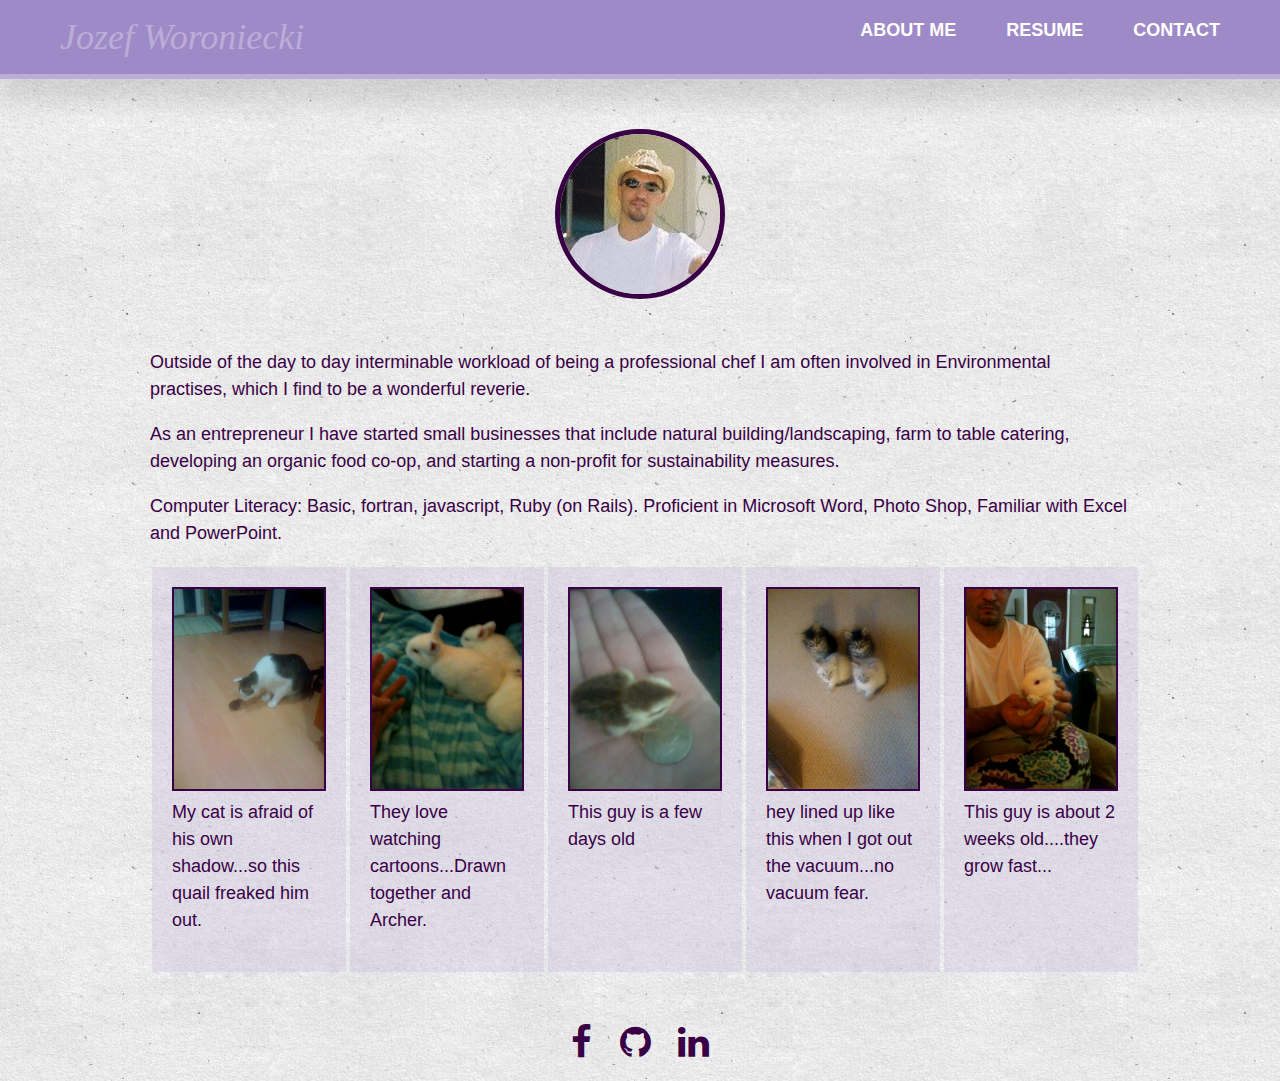
<file: resume/index.html>
<!DOCTYPE html>

<html>

<head>
		<meta charset = "UTF-8">
		<title>JOZEF</title>
		<link rel = "stylesheet" href = "css/style.css">
		<link href="http://netdna.bootstrapcdn.com/font-awesome/4.0.3/css/font-awesome.min.css" rel="stylesheet">
</head>

<body>
	<nav>
		<div class="navigation">				<h1>Jozef Woroniecki</h1>
			<a href="contact.html">CONTACT</a>
			<a href="resume.html">RESUME </a>
			<a href="Index.html">ABOUT ME</a>
		</div>
	</nav>
		
	<img class="main-pic" src = "img/jozef-woronieki.JPG" alt="Jozef Woroniecki">

<div class="main-body">
		<p> Outside of the day to day interminable workload of being a professional chef I am often involved in Environmental practises, which I find to be a wonderful reverie.
		<p> As an entrepreneur I have started small businesses that include natural building/landscaping, farm to table catering, developing an organic food co-op, and starting a non-profit for sustainability measures.</p>
		<p>Computer Literacy: Basic, fortran, javascript, Ruby (on Rails). Proficient in Microsoft Word, Photo Shop, Familiar with Excel and PowerPoint.</p>


<div class="images-main-container">
	<div class="image-container">
		<img src="img/IMG_0533.JPG">
		<p>My cat is afraid of his own shadow...so this quail freaked him out.</p>
	</div>

	<div class="image-container">
		<img src="img/IMG_0201.jpg">
		<p>They love watching cartoons...Drawn together and Archer.</p>
	</div>

	<div class="image-container">
	<img src="img/IMG_0537.JPG">
	<p>This guy is a few days old</p>
	</div>

	<div class="image-container">
	<img src="img/photo.jpg"><p>hey lined up like this when I got out the vacuum...no vacuum fear.</p>
	</div>

	<div class="image-container">
	<img src="img/IMG_0197.jpg"><p>This guy is about 2 weeks old....they grow fast...</p>
	</div>
</div>

	<nav class="footer">
		<a href="https://www.facebook.com/jozef.woroniecki?ref=tn_tnmn" class="icon"><i class="fa fa-facebook fa-2x"></i></a>

		<a href="https://github.com/HydraJax"><i class="fa fa-github fa-2x fa-spin" class="icon"></i></a>

		<a href="http://www.linkedin.com/pub/jozef-woroniecki/22/929/212"class="icon"><i class="fa fa-linkedin fa-2x"></i> </a>
	</nav>
</body>

</html>
</file>
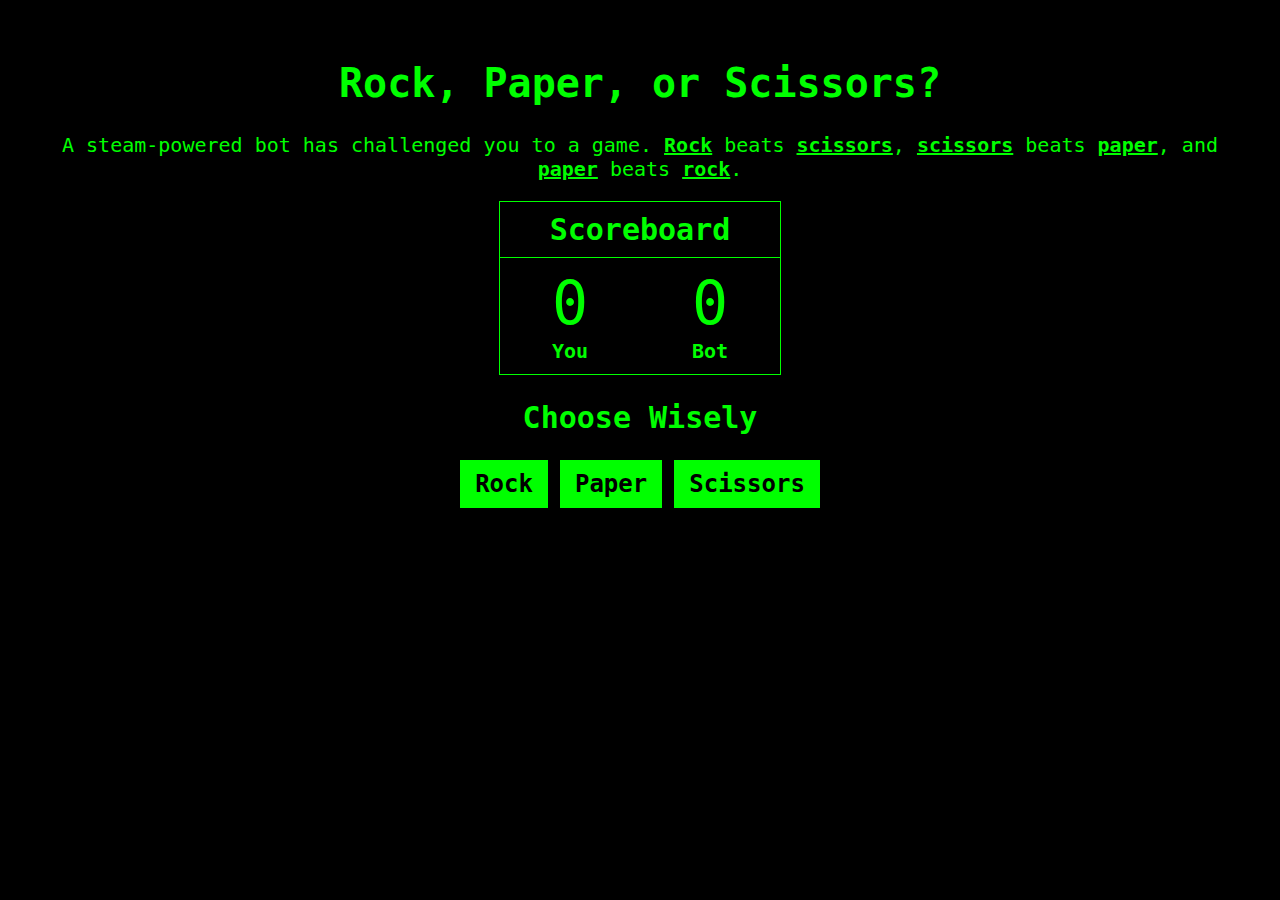
<file: rock_paper_scissors/index.html>
<!DOCTYPE html>
<html>

<head>

	<meta charset="UTF-8">

	<title>Parchment, Stone, or Blade?</title>

	<link rel="stylesheet" href="css/main.css">

</head>

<body>

<h1>Rock, Paper, or Scissors?</h1>

<p>A steam-powered bot has challenged you to a game. <strong>Rock</strong> beats <strong>scissors</strong>, <strong>scissors</strong> beats <strong>paper</strong>, and <strong>paper</strong> beats <strong>rock</strong>.</p>

<div class="scoreboard">
  <h2>Scoreboard</h2>
  <table>
    <tbody>
      <tr>
        <td id="humanScore">0</td>
        <td id="computerScore">0</td>
      </tr>
    </tbody>
    <tfoot>
      <tr>
        <th>You</th>
        <th>Bot</th>
      </tr>
    </tfoot>
  </table>
</div>

<h2>Choose Wisely</h2>

<button id="rock">Rock</button>

<button id="paper">Paper</button>

<button id="scissors">Scissors</button>


<div id="status"></div>
</body>

</html>
</file>
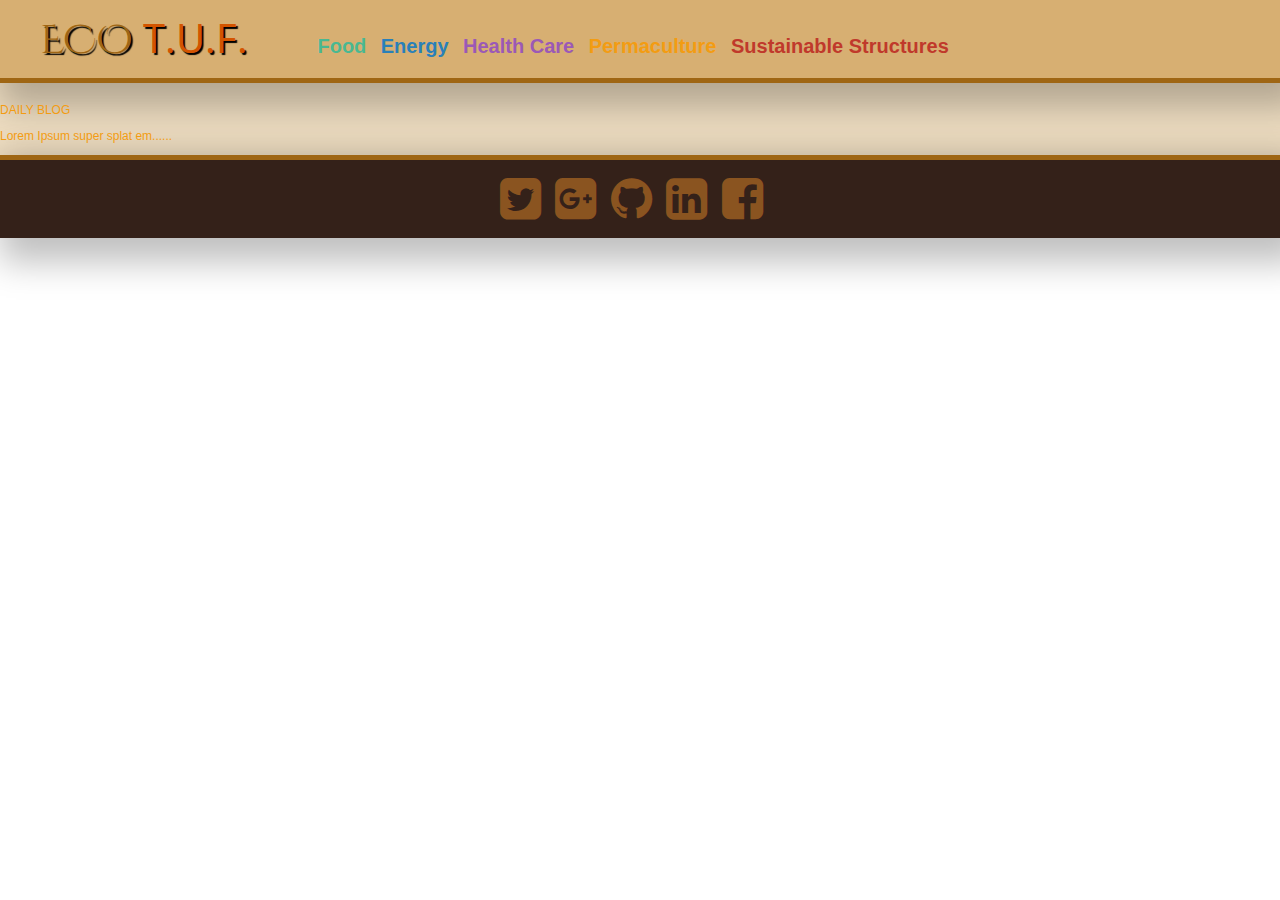
<file: first/blog.html>
<!DOCTYPE html>

    <head>
        <meta charset="utf-8">
        <meta http-equiv="X-UA-Compatible" content="IE=edge">
        <title></title>
        <meta name="description" content="">
        <meta name="viewport" content="width=device-width, initial-scale=1">

<link rel="stylesheet" type="text/css" href="normalize.css">

<link rel="stylesheet" type="text/css" href="style.css">


 <link href='http://fonts.googleapis.com/css?family=Open+Sans+Condensed:700' rel='stylesheet' type='text/css'>

 <link href='http://fonts.googleapis.com/css?family=Cinzel+Decorative:900' rel='stylesheet' type='text/css'>

 <link href="http://netdna.bootstrapcdn.com/font-awesome/4.0.3/css/font-awesome.css" rel="stylesheet">

</head>
<body>
  <div class="page">
    		<div class="top-banner">
    			<div class="web-name">
    				<span class="eco">ECO</span><span class="tuf">  T.U.F.</span>
    				
    					<a href="Food.html">Food</a>
    					<a href="Energy.html">Energy</a>
    					<a href="Care.html">Health Care</a>
    					<a href="Permaculture">Permaculture</a>
    					<a href="Building.html">Sustainable Structures</a>
    			</div>
    		</div>
    	<div class="daily-blog">
<p>DAILY BLOG</p>
<p>Lorem Ipsum super splat em......</p>
        </div>  
    
		<div class="bottom-banner">
			<div class="icons">
				<i class="fa fa-twitter-square fa-3x"></i>
				<i class="fa fa-google-plus-square fa-3x"></i>
				<i class="fa fa-github fa-spin fa-3x"></i> 
				<i class="fa fa-linkedin-square fa-3x"></i>
				<i class="fa fa-facebook-square fa-3x"></i>
			</div>
		</div>
  </div>
</body>
</html>
</file>
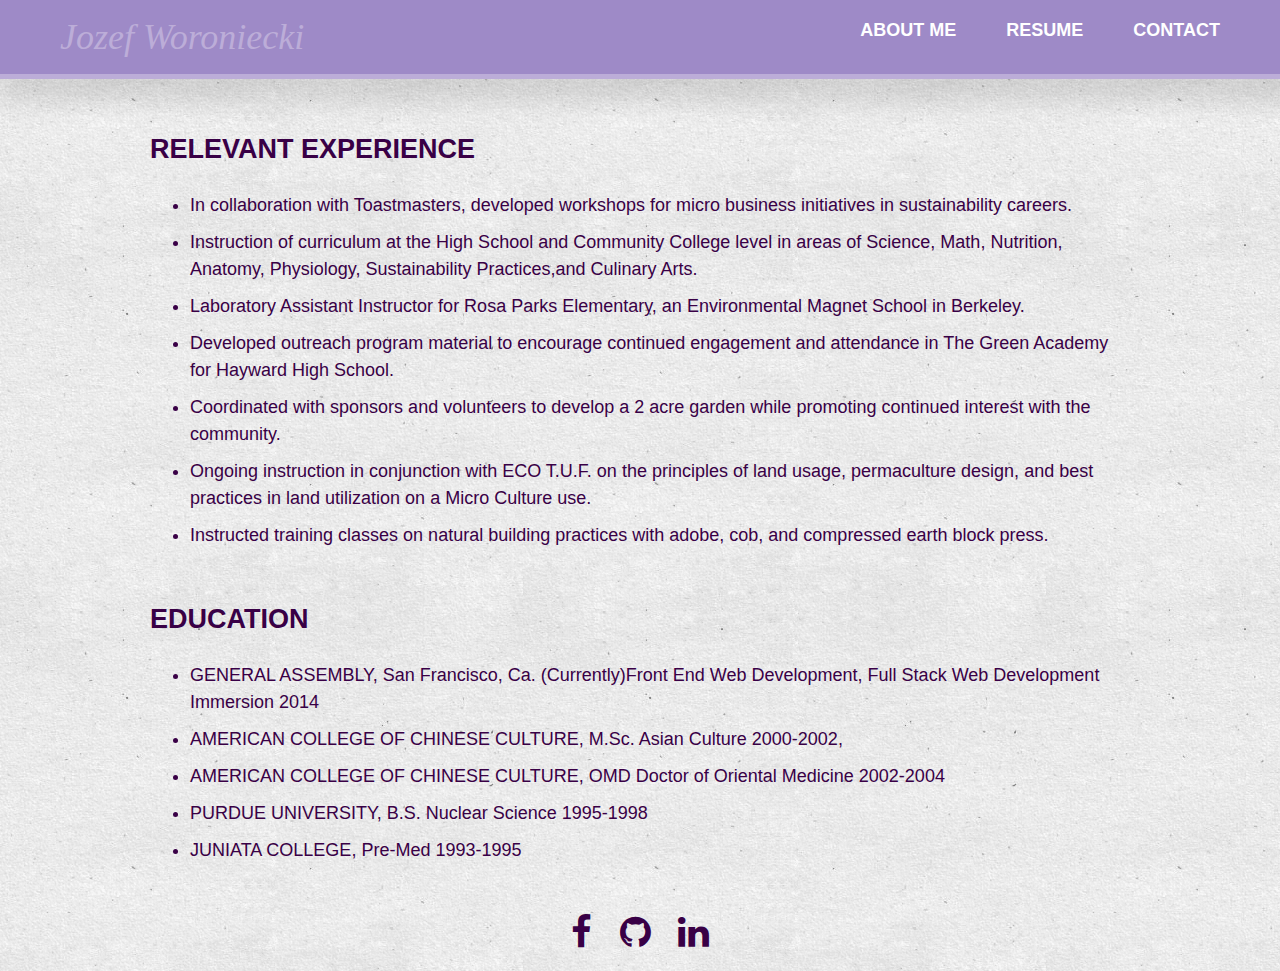
<file: resume/resume.html>
<!DOCTYPE html>

<html>

	<head>
		<meta charset = "UTF-8">
		<title>JOZEF</title>
		<link rel = "stylesheet" href = "css/style.css">
		<link href="http://netdna.bootstrapcdn.com/font-awesome/4.0.3/css/font-awesome.min.css" rel="stylesheet">
	</head>
<body>
	<nav>
		<div class="navigation">
			<h1>Jozef Woroniecki</h1>
			<a href="contact.html">CONTACT</a>
			<a href="resume.html">RESUME </a>
			<a href="Index.html">ABOUT ME</a>
		</div>
	</nav>
		
	<div class="main-body">
		<h2>RELEVANT EXPERIENCE</h2>
			<ul>
			<li>In collaboration with Toastmasters, developed workshops for micro business initiatives in sustainability careers.</li>
			<li>Instruction of curriculum at the High School and Community College level in areas of Science, Math, Nutrition, Anatomy, Physiology, Sustainability Practices,and Culinary Arts.</li>
			<li>Laboratory Assistant Instructor for Rosa Parks Elementary, an Environmental Magnet School in Berkeley.</li>
			<li>Developed outreach program material to encourage continued engagement and attendance in The Green Academy for Hayward High School.</li>
			<li>Coordinated with sponsors and volunteers to develop a 2 acre garden while promoting continued interest with the community.</li>
			<li>Ongoing instruction in conjunction with ECO T.U.F. on the principles of land usage, permaculture design, and best practices in land utilization on a Micro Culture use.</li>
			<li>Instructed training classes on natural building practices with adobe, cob, and compressed earth block press.</li>
		</ul>

		<h2>EDUCATION</h2>
		<ul>
			<li>GENERAL ASSEMBLY, San Francisco, Ca.
			(Currently)Front End Web Development, Full Stack Web Development Immersion     2014</li>
			<li>AMERICAN COLLEGE OF CHINESE CULTURE, M.Sc. Asian Culture     2000-2002,
			<li>AMERICAN COLLEGE OF CHINESE CULTURE, OMD Doctor of Oriental Medicine     2002-2004</li>
			<li>PURDUE UNIVERSITY, B.S. Nuclear Science     1995-1998</li>
			<li>JUNIATA COLLEGE,
				Pre-Med     1993-1995</li>
			</ul>
	</div>

		<nav class="footer">
			<a href="https://www.facebook.com/jozef.woroniecki?ref=tn_tnmn" class="icon"><i class="fa fa-facebook fa-2x"></i></a>

			<a href="https://github.com/HydraJax"><i class="fa fa-github fa-2x fa-spin" class="icon"></i></a>

			<a href="http://www.linkedin.com/pub/jozef-woroniecki/22/929/212" class="icon"><i class="fa fa-linkedin fa-2x"></i> </a>
		</nav>

		

</body>
</html>
</file>
<file: resume/css/style.css>
body {

	font-family: sans-serif;
	font-size: 18px;
	line-height: 1.5;
	/*background: #9E8AC7;*/
	background-image: url('../img/natural_paper.png');
	color: #BCADD8;
	/*border: solid 5px #5C2C7A;*/
	margin: 0;
	padding: 0;
	min-width: 980px;
}


.main-pic{
	display: block;
	margin-left: auto;
	margin-right: auto;
	margin-bottom: 20px;
	border: 5px solid #390046;
	border-radius: 50%;
	margin-bottom: 50px;

}

.main-body{
	width: 980px;
	margin: 0 auto;
}
.navigation{
	list-style: none;
	margin: 0 0 50px 0;
	padding: 10px;
	background:#9E8AC7;
	border-bottom: 5px solid #BCADD8;
	box-shadow: 12px 12px 22px 12px rgba(0,0,0,0.1);
	overflow: hidden;
}

.navigation a{
	color: #333;
	text-decoration: none;
	padding: 0px;
	color: white;
	font-weight: bold;
	float: right;
	line-height: 40px;
	padding-right: 50px;
}

.images-main-container {
	display: flex;
}

.images-main-container img{
	width: 150px;
	height: 200px;
	border: 2px solid #390046;
}

.images-main-container .image-container {
	width: 200px;
	/*height: 300px;*/
	padding: 20px;
	background: rgba(188,173,216,0.25);
	margin: 2px;
}

h1{
	font-family: Georgia,Serif;
	font-weight: normal;
	text-align: center;
	margin: 0;
	font-style: italic;
	float: left;
	padding-left: 50px;

}

a{
	font-weight: bold;
	color: #390046;
}

h2{
	color: #390046;
}

h3{
	font-size: 18px;
	color: #B845A6;
	text-transform: uppercase;
	letter-spacing: 2px;
	margin-top: 42px;
}

strong{
	color: #390046;
}

p{
	margin-top: 0;
	margin-bottom: 22;
	text-decoration: none;
	color: #390046;
}

nav {
	text-align: center;
}

ul {
	margin-bottom: 50px;
	color: #390046;
}

li {
	margin: 10px 0;
}

.icon{
	padding: 22px;
}

.footer{
	margin-top: 50px;
}

.rating {
  unicode-bidi: bidi-override;
  direction: rtl;
}
.rating > span {
  display: inline-block;
  position: relative;
  width: 1.1em;
}
.rating > span:hover:before,
.rating > span:hover ~ span:before {
   content: "\2605";
   position: absolute;
}
</file>
<file: rock_paper_scissors/css/main.css>
body {
  font-family: monospace;
  font-size: 20px;
  text-align: center;
  background: black;
  color: lime;
  margin: 3em;
}

strong {
  text-decoration: underline;
}

button {
  background: lime;
  color: black;
  border: none;
  padding: 10px 15px;
  font-size: 1.2em;
  font-family: monospace;
  font-weight: bold;
}
button:active {
  background: green;
}

.scoreboard {
  width: 14em;
  margin: auto;
  border: 1px solid lime;
}
.scoreboard h2 {
  border-bottom: 1px solid lime;
  margin: 0;
  padding: 10px;
}
.scoreboard table {
  margin: 10px auto;
  width: 100%;
  border-collapse: collapse;
}
.scoreboard th, .scoreboard td {
  text-align: center;
}
.scoreboard td {
  font-size: 3em;
  padding: 0 20px;
}

#status {
  margin-top: 20px;
}
</file>
<file: first/style.css>
*{
	box-sizing:border-box;
}
.page{
	background: #bdc3c7;
	max-width: 100%;
	/*background-image: url('brown.jpg');*/
	background: rgb(239,222,194);
}

.top-banner{
	padding: 10px 40px;
	width: 100%;
	background:rgb(215,175,114);
	border-bottom: 5px solid #9F6614;
	box-shadow: 12px 12px 33px 12px rgba(0,0,0,.25);
	/*overflow: hidden;*/
	margin-bottom: 20px;

}
.eco{
	font-family:'Cinzel Decorative',cursive;
	color: #9F6614;
	font-size: 2.5em;
	text-shadow: 2px 2px 1px #000000;
}


.tuf{
	font-family: 'Open Sans Condensed', sans-serif;
	color: #d35400;
	font-size: 2.5em;
	margin-right: 5%;
	text-shadow: 2px 2px 1px #000000;
}
.web-name{
	width: 100%;
}

a{
	font-weight: bold;
	color:#f39c12;
	text-decoration: none;
	padding: 0 5px;
	font-size: 1.25em;
}

a[href="Food.html"]{
	color: rgba(26, 188, 156,.75);
}

a[href="Energy.html"]{
	color: rgba(41, 128, 185,1);
	font-weight: bold;
}
a[href="Care.html"]{
	color: rgba(155, 89, 182,1);
	font-weight: bold;
}
a[href="Permaculture.html"]{
	color: rgba(243, 156, 18,1);
	font-weight: bold;
}
a[href="Building.html"]{
	color: rgba(192, 57, 43,1);
	font-weight: bold;
}

a:hover{
	color: rgba(149, 165, 166,1);
}

.container{
	margin: 20px auto;
	overflow: hidden;
	/*display: flex;*/
	max-width: 960px;
}

.blog{
	width: 45%;
	height: 150px;
	background: rgba(51,0,0,.5);
	/*flex: 1;*/
	border: 2px solid #9F6614;
	border-radius: 8px;
	float: left;
}

.blog a{
	color: #d35400;
	padding: 10px;
	overflow: hidden;
	font-size: 1em; 
	margin: 8px 0;
	overflow: hidden;
}

.blog a:hover{
	color: rgba(149, 165, 166,1);
}

.center-form{
	width: 20%;
	/*flex:1;*/
}
.form{
	width: 45%;
	height: 150px;
	border: 2px solid #9F6614;
	border-radius: 8px;
	background: rgba(51,0,0,.5);
	float: right;
}

.form p{
	color: #d35400;
	font-size: 1em;
	padding-left: 10px; 
	margin: 8px 0;
}

input[type=email]{
	padding: 5px 5px 5px 5px;
	margin-left: 5px;
	border-radius: 8px;
	border: 2px solid #9F6614;
	background: rgba(127, 140, 141,.1);
	color: rgba(243, 156, 18,1);
}
input:focus{
	outline: none !important;
    border:1px solid white;
    box-shadow: 0 0 10px white;
}
input[type=submit]{
	margin: 5px;
	border-radius: 8px;
	border: 2px solid #9F6614;
	background: rgba(127, 140, 141,.1);
	color: rgba(243, 156, 18,1);
}
textarea{
	margin: 5px;
	border-radius: 8px;
	border: 2px solid #9F6614;
	background: rgba(127, 140, 141,.1);
	color: rgba(243, 156, 18,1);
	padding: 5px;
}
textarea:focus{
	outline: none !important;
    border:1px solid white;
    box-shadow: 0 0 10px white;
}

.bottom-banner{
	padding: 10px 40px;
	width: 100%;
	background:#342119;
	border-top: 5px solid #9F6614;
	box-shadow: 12px 12px 33px 12px rgba(0,0,0,.25);
}

.icons{
/*	background: rgba(127, 140, 141,.1);*/
	margin: 0 auto;
	width: 300px;
	padding: 0 5px;
	/*display: flex;*/
}

i{
	color: rgba(225,135,40,.5);
	margin: 5px;
}

i:hover{
	color: rgba(225,135,40,.1);
}

/*blog apge styling starts here*/

.daily-blog{
	color: rgba(243, 156, 18,1);
	font-size: .75em;
}

 /*carousel css is here  no JS needed*/
#images img {
    z-index: 1;
    opacity: 0;
    transition: all linear 1s;
    -o-transition: all linear 1s;
    -moz-transition: all linear 1s;
    -webkit-transition: all linear 1s;
}
#images img:target {
    left: 0;
    z-index: 9;
    opacity: 1;
}

#images {
    width: 400px;
    height: 250px;
    overflow: hidden;
    position: relative;
    margin: 20px auto;
    border: 5px solid rgba(52,33,25,.5);
}
#images img {
    width: 400px;
    height: 250px;
    position: absolute;
    top: 0;
    left: -400px;
    z-index: 1;
    opacity: 0;
    transition: all linear 500ms;
    -o-transition: all linear 500ms;
    -moz-transition: all linear 500ms;
    -webkit-transition: all linear 500ms;
}
#images img:target {
    left: 0;
    z-index: 9;
    opacity: 1;
}
#images img:first-child {
    left: 0;
}

#slider{
	margin-left: 42%;

}
#slider a {
    text-decoration: none;
    background: none;
    border: 5px solid rgba(52,33,25,.5);
    border-radius: 5px;
    padding: 4px 6px;
    color: rgba(243, 156, 18,1);
}
#slider a:hover {
    background: #C6E4F2;
}
</file>
